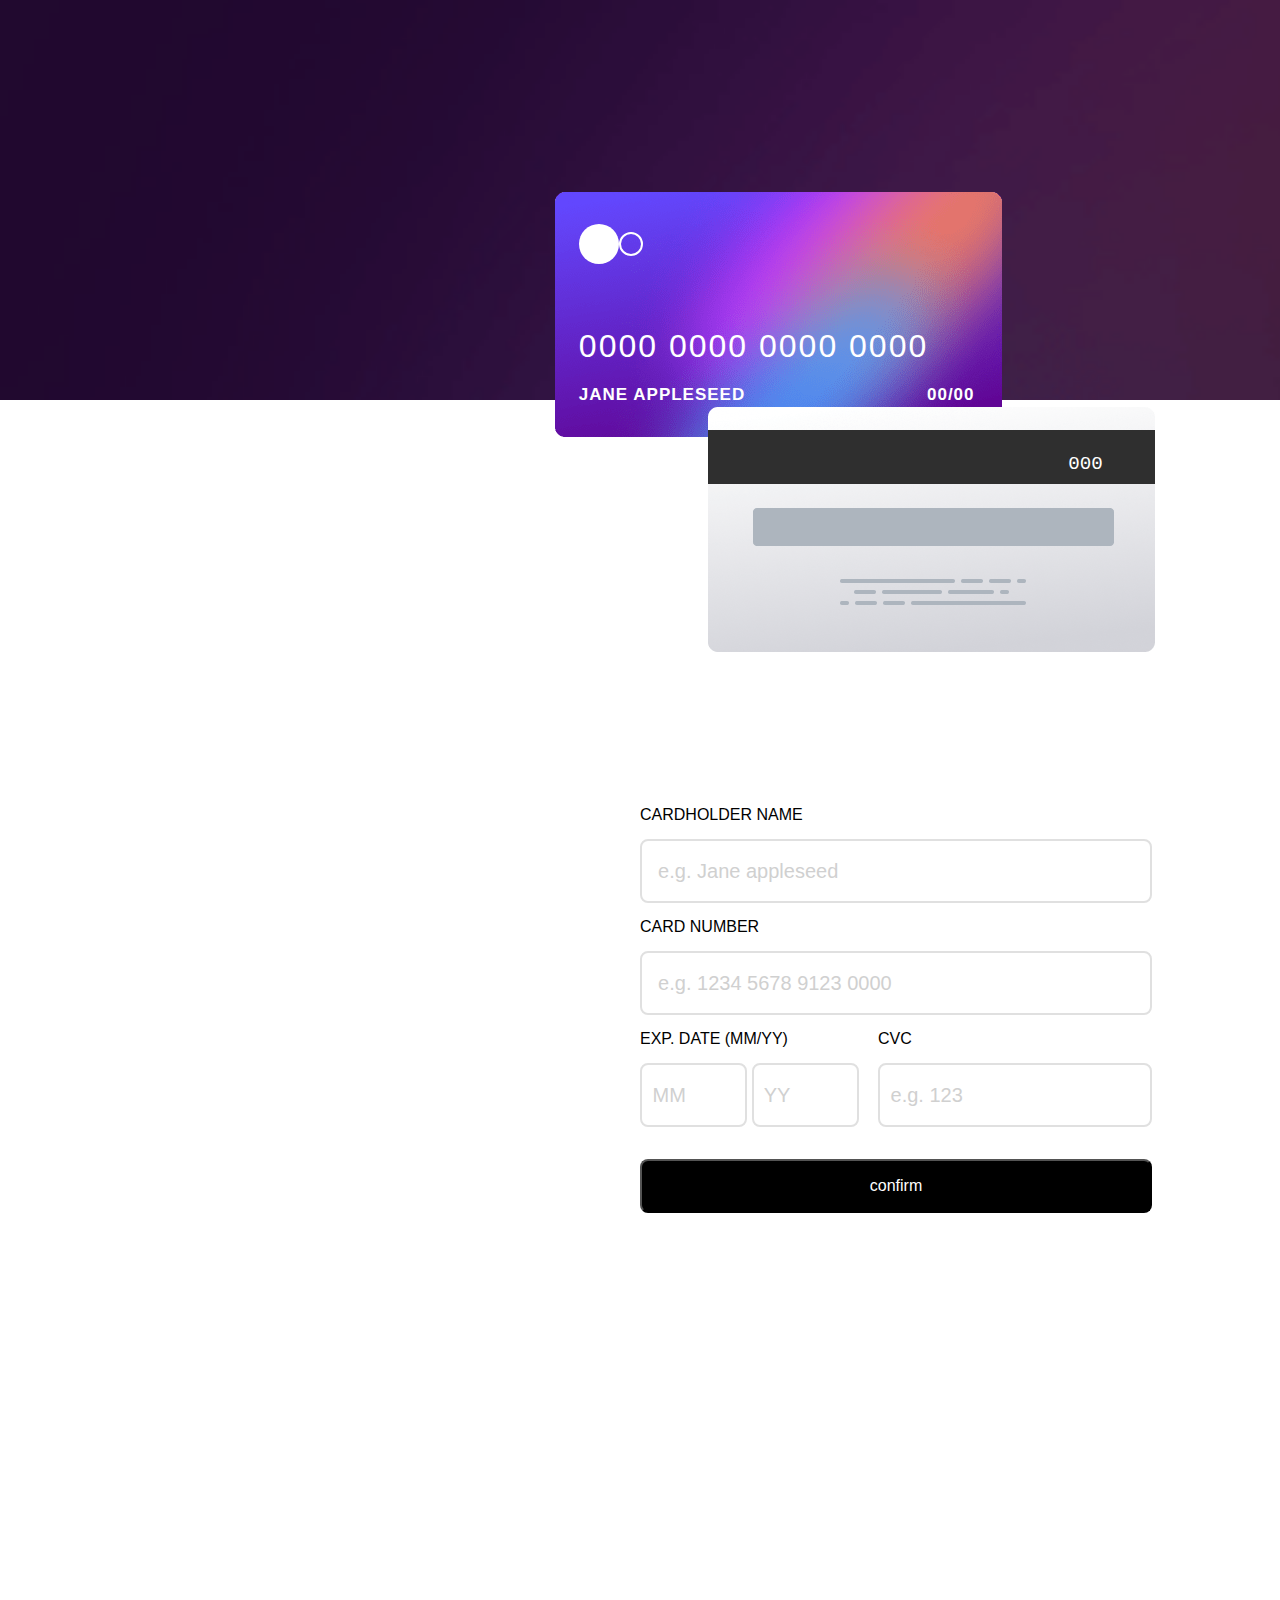
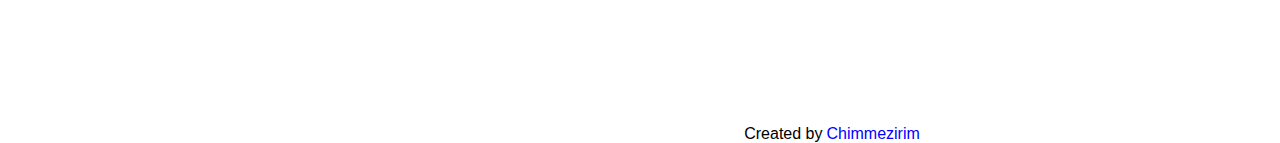
<file: index.html>
<!DOCTYPE html>
<html lang="en">
<head>
    <meta charset="UTF-8">
    <meta http-equiv="X-UA-Compatible" content="IE=edge">
    <meta name="viewport" content="width=device-width, initial-scale=1.0">
    <title>Document</title>
    <link rel="stylesheet" href="style.css">
</head>
<body>
    <div>
        <div class="background"></div>
    </div>  
    <div class="container">
            <div class="details">
                <main>
                    <div class="card-details">
                        <div id="card-front">
                            <div class="circles">
                                <div class="big-circle"></div>
                                <div class="small-circle"></div>
                            </div>
                            <div id="card-number">0000 0000 0000 0000</div>  
                            <br>             
                            <div class="card-holder">JANE APPLESEED  <span>00/00</span></div>
                        </div>
                        <div class="card-back">
                            <p class="cvc-display" id="cvc-display">000</p>
                        </div>
                    </div>
                </main>
            </div>   
            <div class="forms">
                <form action="#">
                    <label for="Cardholder">CARDHOLDER NAME</label>
                    <input 
                    class="inputs"
                    type="text"
                    placeholder="  e.g. Jane appleseed"
                    aria-label="Card holder name" 
                    pattern="[^\s^\d]+\s[^\s^\d]+"
                    required
                    />
                    <label for="Card number">CARD NUMBER</label>
                    <input 
                    class="inputs"
                    type="numbers"
                    placeholder="  e.g. 1234 5678 9123 0000"
                    aria-label="Card number" 
                    pattern="^(\d{4}\s){3}(\d{4})"
                    required
                    />
                    <div class="form-divider">
                        <div class="expiry-date-input">
                            <label for="expiry-date">EXP. DATE (MM/YY)</label>
                            </br>
                            <input 
                             class="smaller-inputs"
                             type="numbers"
                             placeholder=" MM"
                             aria-label="Card expiration year input" 
                             pattern="\d\d"
                             required
                             />
                            <input 
                             class="smaller-inputs"
                             type="numbers"
                             placeholder=" YY"
                             aria-label="Card expiration year input" 
                             pattern="\d\d"
                             size="25"
                             required
                             />
                        </div>
                        <div>     
                         <label for="CVC">CVC</label>
                         <br>
                            <input 
                             class="CVC-input"
                             type="digits"
                             placeholder=" e.g. 123"
                             aria-label="CVC number" 
                             pattern="\d\d\d"
                             required
                             />
                        </div>
                    </div>
                        <button class="button"> confirm </button>
                </form>
            </div> 
        </div>
        <footer>
            Created by <a href="https://github.com/Mmezirim"> Chimmezirim</a>
        </footer>
</body>
</html>
</file>
<file: style.css>
/*********MAIN CSS*********/
*{
    box-sizing: border-box;
    margin: 0;
    padding: 0;
    font-family: "Space Grotesk", Helvetica, Arial, sans-serif;
}
.background {
    position: absolute;
    z-index: -9999;
    background-image: url("/images/bg-main-desktop.png");
    background-size: cover;
    background-repeat: no-repeat;
    width: 30%;
    height: 300%;
  }
.container{
    display: flex;
    justify-content: center ;
    align-items: center;
    padding-top: 15%;
    position: relative;
    flex-shrink: inherit;
}
.card-details{
    font-family: 'Courier New', Courier, monospace;
    margin-left: 15%;
    flex-shrink: 10%;
}
#card-front{
    align-items: center;
    color: white;
    background-image: url("./images/bg-card-front.png");
    height: 20rem;
    background-repeat: no-repeat;
    align-items: center;
    padding-left: 1.5rem;
    padding-bottom: 0px;
    margin-left: -9%;
}
.circles{
    display: inline-flex;
    justify-content: space-between;
    align-items: center;
    padding-top: 2rem;
    padding-bottom: 2rem;
}
.big-circle{
    border-radius: 5rem;
    height: 2.5em;
    width: 2.5em;
    background-color: white;
}
.small-circle{
    border-radius: 5rem;
    border: 2px solid white;
    height: 1.5em;
    width: 1.5em;
    padding-left: 5px;
}
#card-number{
    font-size: xx-large;
    letter-spacing: 2px;
    padding-top: 2rem;
}
.card-holder{
    font-weight: 700;
    letter-spacing: 1px;
    font-size: 17px;
    padding-top: 2px;
}
span{
    padding-left: 11rem;
}
.card-back{
    background-image: url("./images/bg-card-back.png");
    height: 40rem;
    width: 950px;
    background-repeat: no-repeat;
    color: white;
    font-size: larger;
    margin-left: 10%;
}
.cvc-display{
    padding: 6.9rem 6.9rem 0rem 22.5rem;
    margin-top: -4rem;
    color: white;
    font-family: 'Courier New', Courier, monospace;
    position: fixed;
}
::placeholder{
    color: rgb(208, 208, 208);
    font-size: 20px;
}
input{
    border: 2px solid rgb(224, 224, 224);
    font-size: 20px;
    padding-left: 5px;
}
.forms{
  max-width: 100%;
}
form{
    display:grid;
    line-height: 3rem;
    font-family: 'Courier New', Courier, monospace;
    max-width: 80%;
    margin-top: -40%;
    flex-shrink: 0;
}
.inputs{
    height: 4rem;
    width: 80%;
    border-radius: 0.5rem;
    margin-top: auto;
}
.form-divider{
    display: flex;
    max-width: 80%;
    flex-shrink: 0;
}
.expiry-date-input{
    flex-shrink: 5;
}
.smaller-inputs{
    height: 4rem;
    width: 45%;
    border-radius: 0.5rem;
    position: relative;
}
.CVC-input{
    height: 4rem;
    border-radius: 0.5rem; 
    inset: 0;
}
button{
    max-width: 80%;
    padding: 1rem ;
    margin-top: 2rem;
    border-radius: 0.5rem;
    color: white;
    font-size: medium;
    background-color: black;
    cursor: pointer;
}
footer{
    display: flex;
    justify-content: center;
    align-items: baseline; 
}
a{
    text-decoration: none;
    padding-left: 4px;
    color: blue;
}
/********MEDIA QUERY1*********/
@media (max-width:1600px){
    .background{
        position: absolute;
        background-image: url("./images/bg-main-mobile.png");
        background-repeat: no-repeat;
        background-size: cover;
        width: 150%;
        height: 400px;
    }
    .container{
        display: flex;
        flex-direction: column;
        margin-left: 50%;
    }    
    #cvc-display{
        position: absolute;
    }
    .card-back{
        margin-top: -13%;   
    }
    form{
        max-width: max-content;
    }
    footer{
        justify-content: baseline;
        padding-top: 40%;
        padding-left: 30%;
    }
}
/*******MEDIA QUERY2*********/
@media (max-width:1005px) {
    html{
        font-size: 62.5%;
    }
    .background{
        position: absolute;
        background-image: url("./images/bg-main-mobile.png");
        background-repeat: no-repeat;
        background-size: cover;
        width: 200%;
        height: 400px;
    }
    .container{
        margin-left: 50%;
    }
    form{
        width: 100rem;
    }
    main{
       margin-left: 33%;
    }
    .card-details{
        margin-left: -2%;
    }
}
@media (max-width:680px) {
    .background{
        width: 500%;
        height: 400px;
    }
    body{
        margin-right: -70%;
    }
}
</file>
